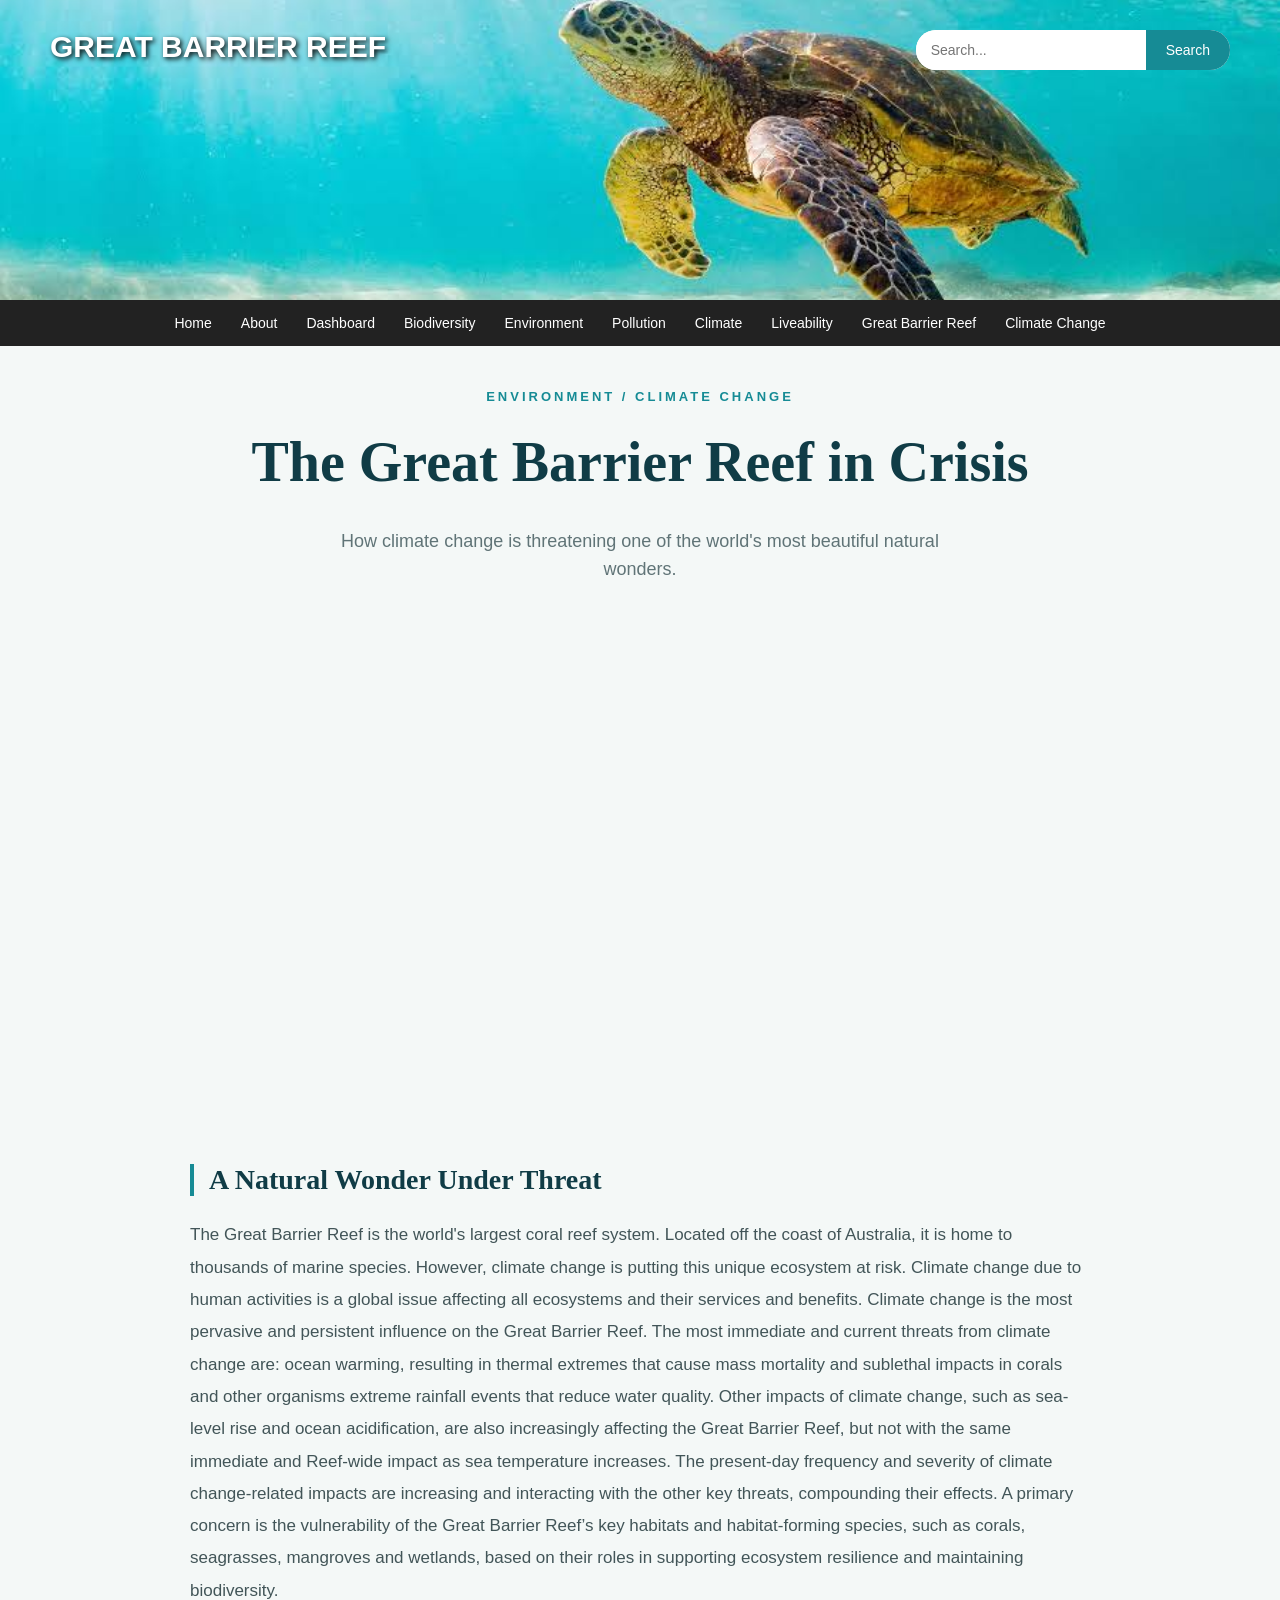
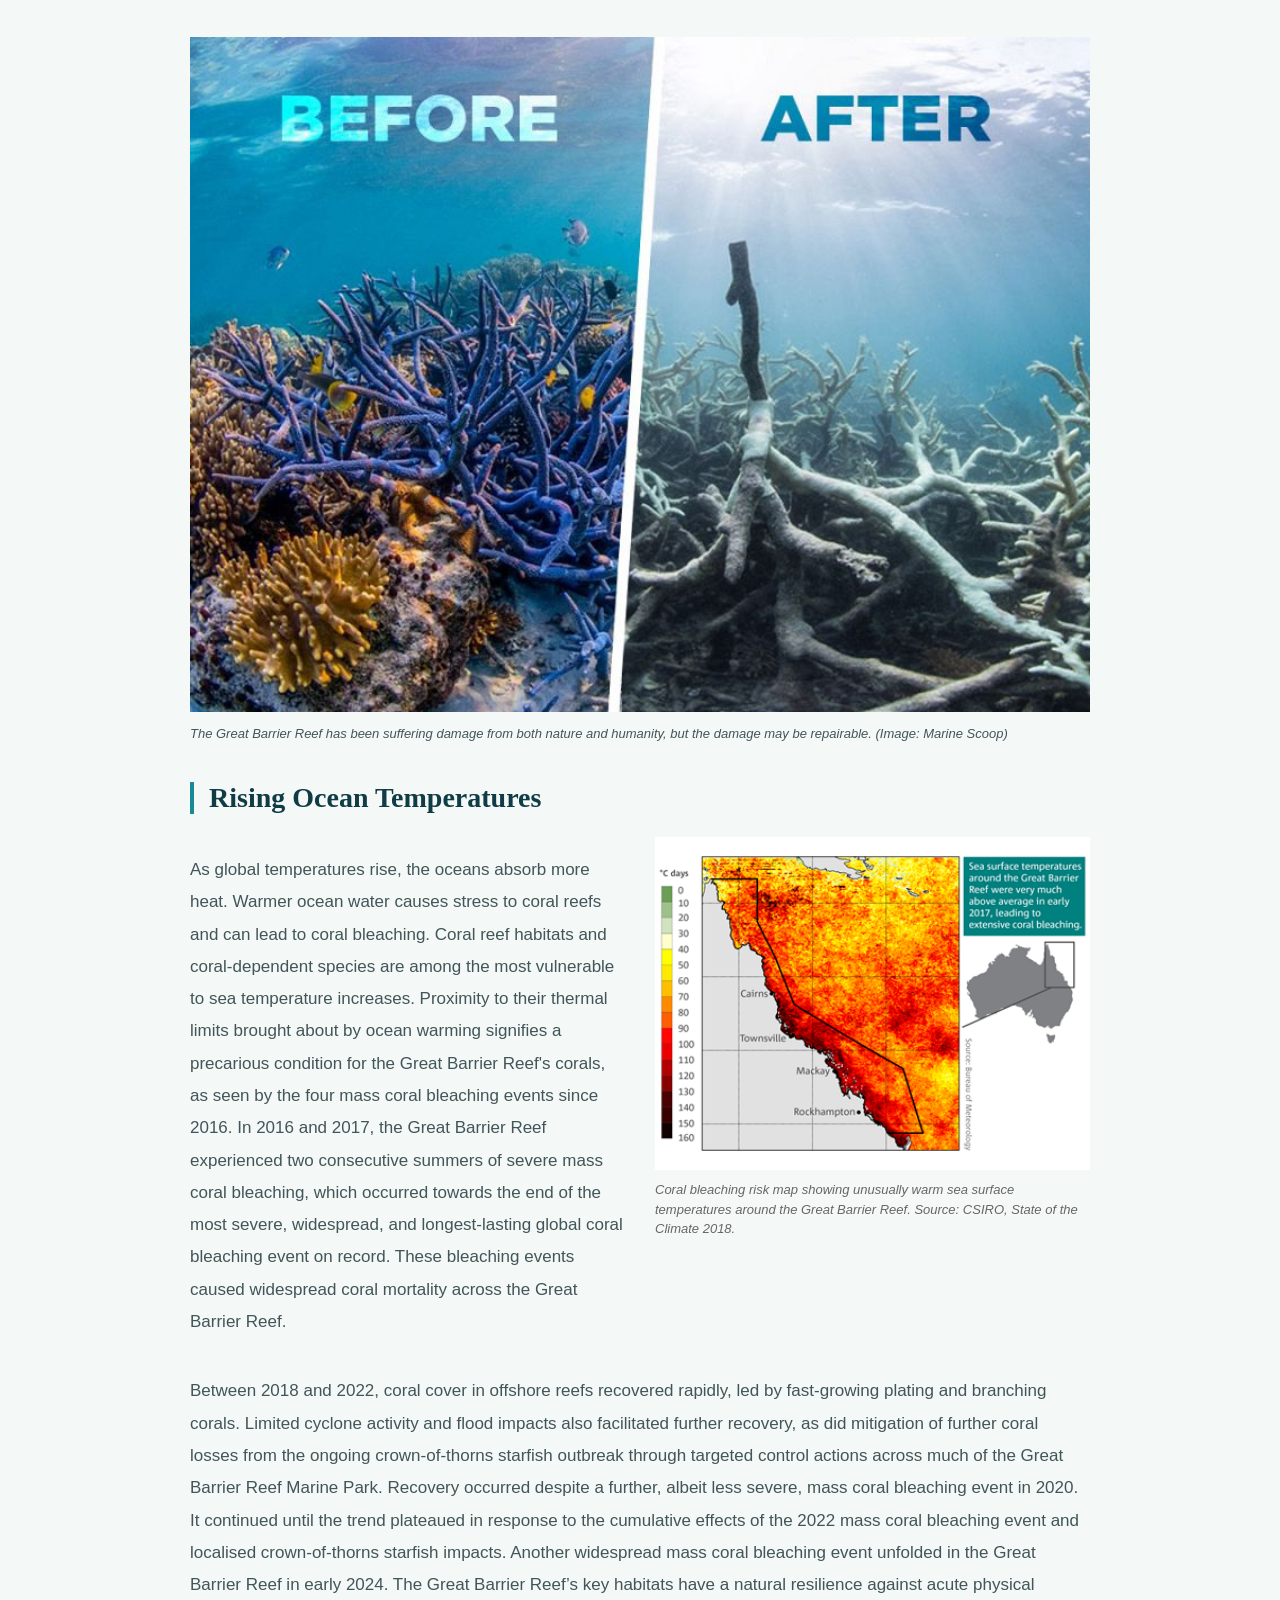
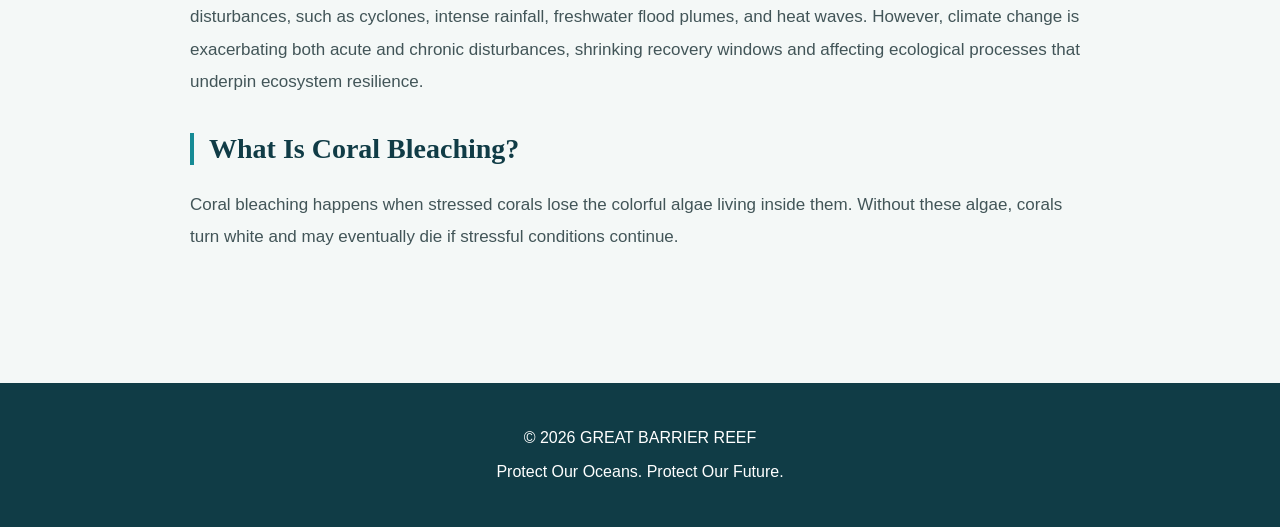
<file: index.html>
<!DOCTYPE html>
<html lang="en">

<head>
    <meta charset="UTF-8">
    <meta name="viewport" content="width=device-width, initial-scale=1.0">
    <title>Great Barrier Reef</title>
    <link rel="stylesheet" href="style.css">
</head>

<body>

    <!-- HEADER -->
    
<!-- HEADER -->
<div class="header">

    <div class="navbar">

        <h2 class="logo">GREAT BARRIER REEF</h2>

        <!-- SEARCH BOX -->
        <div class="search-box">
            <input type="text" placeholder="Search...">
            <button type="button">Search</button>
        </div>

    </div>

</div>

<!-- NAVIGATION BAR -->
<div class="nav-menu">

    <ul class="nav-links">
        <li><a href="#">Home</a></li>
        <li><a href="#">About</a></li>
        <li><a href="#">Dashboard</a></li>
        <li><a href="#">Biodiversity</a></li>
        <li><a href="#">Environment</a></li>
        <li><a href="#">Pollution</a></li>
        <li><a href="#">Climate</a></li>
        <li><a href="#">Liveability</a></li>
        <li><a href="#">Great Barrier Reef</a></li>
        <li><a href="#">Climate Change</a></li>
    </ul>

</div>

    <!-- MAIN CONTENT -->
    <div class="main">

        <!-- HERO -->
        <div class="hero">
            <p class="category">ENVIRONMENT / CLIMATE CHANGE</p>

            <h1>The Great Barrier Reef in Crisis</h1>

            <p class="subtitle">
                How climate change is threatening one of
                the world's most beautiful natural wonders.
            </p>


            <video class="hero-video" autoplay muted loop playsinline>
                <source src="reef.mp4" type="video/mp4">
                Your browser does not support video.
            </video>

        </div>

        <!-- ARTICLE -->
        <div class="article">

            <h2>A Natural Wonder Under Threat</h2>

            <p>
                The Great Barrier Reef is the world's largest
                coral reef system. Located off the coast of
                Australia, it is home to thousands of marine
                species. However, climate change is putting
                this unique ecosystem at risk. Climate change due to human activities is a global issue affecting all
                ecosystems and their services and benefits. Climate change is the most pervasive and persistent
                influence on the Great Barrier Reef.

                The most immediate and current threats from climate change are:

                ocean warming, resulting in thermal extremes that cause mass mortality and sublethal impacts in corals
                and other organisms
                extreme rainfall events that reduce water quality.
                Other impacts of climate change, such as sea-level rise and ocean acidification, are also increasingly
                affecting the Great Barrier Reef, but not with the same immediate and Reef-wide impact as sea
                temperature increases.

                The present-day frequency and severity of climate change-related impacts are increasing and interacting
                with the other key threats, compounding their effects.

                A primary concern is the vulnerability of the Great Barrier Reef’s key habitats and habitat-forming
                species, such as corals, seagrasses, mangroves and wetlands, based on their roles in supporting
                ecosystem resilience and maintaining biodiversity.
            </p>

            <div class="reef-comparison">

                <img src="before.aftr.jpg" alt="Before and after comparison of coral reef damage">

                <p class="image-caption">
                    The Great Barrier Reef has been suffering damage
                    from both nature and humanity, but the damage
                    may be repairable.
                    (Image: Marine Scoop)
                </p>

            </div>


            <h2>Rising Ocean Temperatures</h2>

            <div class="temperature-section">
                <div class="temperature-text">
                    <p>

                        As global temperatures rise, the oceans absorb
                        more heat. Warmer ocean water causes stress
                        to coral reefs and can lead to coral bleaching. Coral reef habitats and coral-dependent species
                        are
                        among the most vulnerable to sea temperature increases. Proximity to their thermal limits
                        brought about
                        by ocean warming signifies a precarious condition for the Great Barrier Reef's corals, as seen
                        by the
                        four mass coral bleaching events since 2016.

                        In 2016 and 2017, the Great Barrier Reef experienced two consecutive summers of severe mass
                        coral
                        bleaching, which occurred towards the end of the most severe, widespread, and longest-lasting
                        global
                        coral bleaching event on record. These bleaching events caused widespread coral mortality across
                        the
                        Great Barrier Reef.
                    </p>
                </div>

                    <div class="temperature-image">

                        <img src="ocean.temperature.png" alt="Map showing ocean temperatures
             near the Great Barrier Reef">

                        <p class="image-caption">
                            Coral bleaching risk map showing
                            unusually warm sea surface temperatures
                            around the Great Barrier Reef.
                            Source: CSIRO, State of the Climate 2018.
                        </p>

                    </div>
            </div>

            <!-- Remaining text spans the full article width -->
            <div class="temperature-continued">
                <p>
                        Between 2018 and 2022, coral cover in offshore reefs recovered rapidly, led by fast-growing
                        plating and
                        branching corals. Limited cyclone activity and flood impacts also facilitated further recovery,
                        as did
                        mitigation of further coral losses from the ongoing crown-of-thorns starfish outbreak through
                        targeted
                        control actions across much of the Great Barrier Reef Marine Park.

                        Recovery occurred despite a further, albeit less severe, mass coral bleaching event in 2020. It
                        continued until the trend plateaued in response to the cumulative effects of the 2022 mass coral
                        bleaching event and localised crown-of-thorns starfish impacts. Another widespread mass coral
                        bleaching
                        event unfolded in the Great Barrier Reef in early 2024.

                        The Great Barrier Reef’s key habitats have a natural resilience against acute physical
                        disturbances,
                        such as cyclones, intense rainfall, freshwater flood plumes, and heat waves. However, climate
                        change is
                        exacerbating both acute and chronic disturbances, shrinking recovery windows and affecting
                        ecological
                        processes that underpin ecosystem resilience.
                </p>
            </div>

            <h2>What Is Coral Bleaching?</h2>

            <p>
                Coral bleaching happens when stressed corals
                lose the colorful algae living inside them.
                Without these algae, corals turn white and
                may eventually die if stressful conditions
                continue.
            </p>

        </div>

    </div>

    <!-- FOOTER -->
    <div class="footer">
        <p>&copy; 2026 GREAT BARRIER REEF</p>
        <p>Protect Our Oceans. Protect Our Future.</p>
    </div>

</body>

</html>
</file>
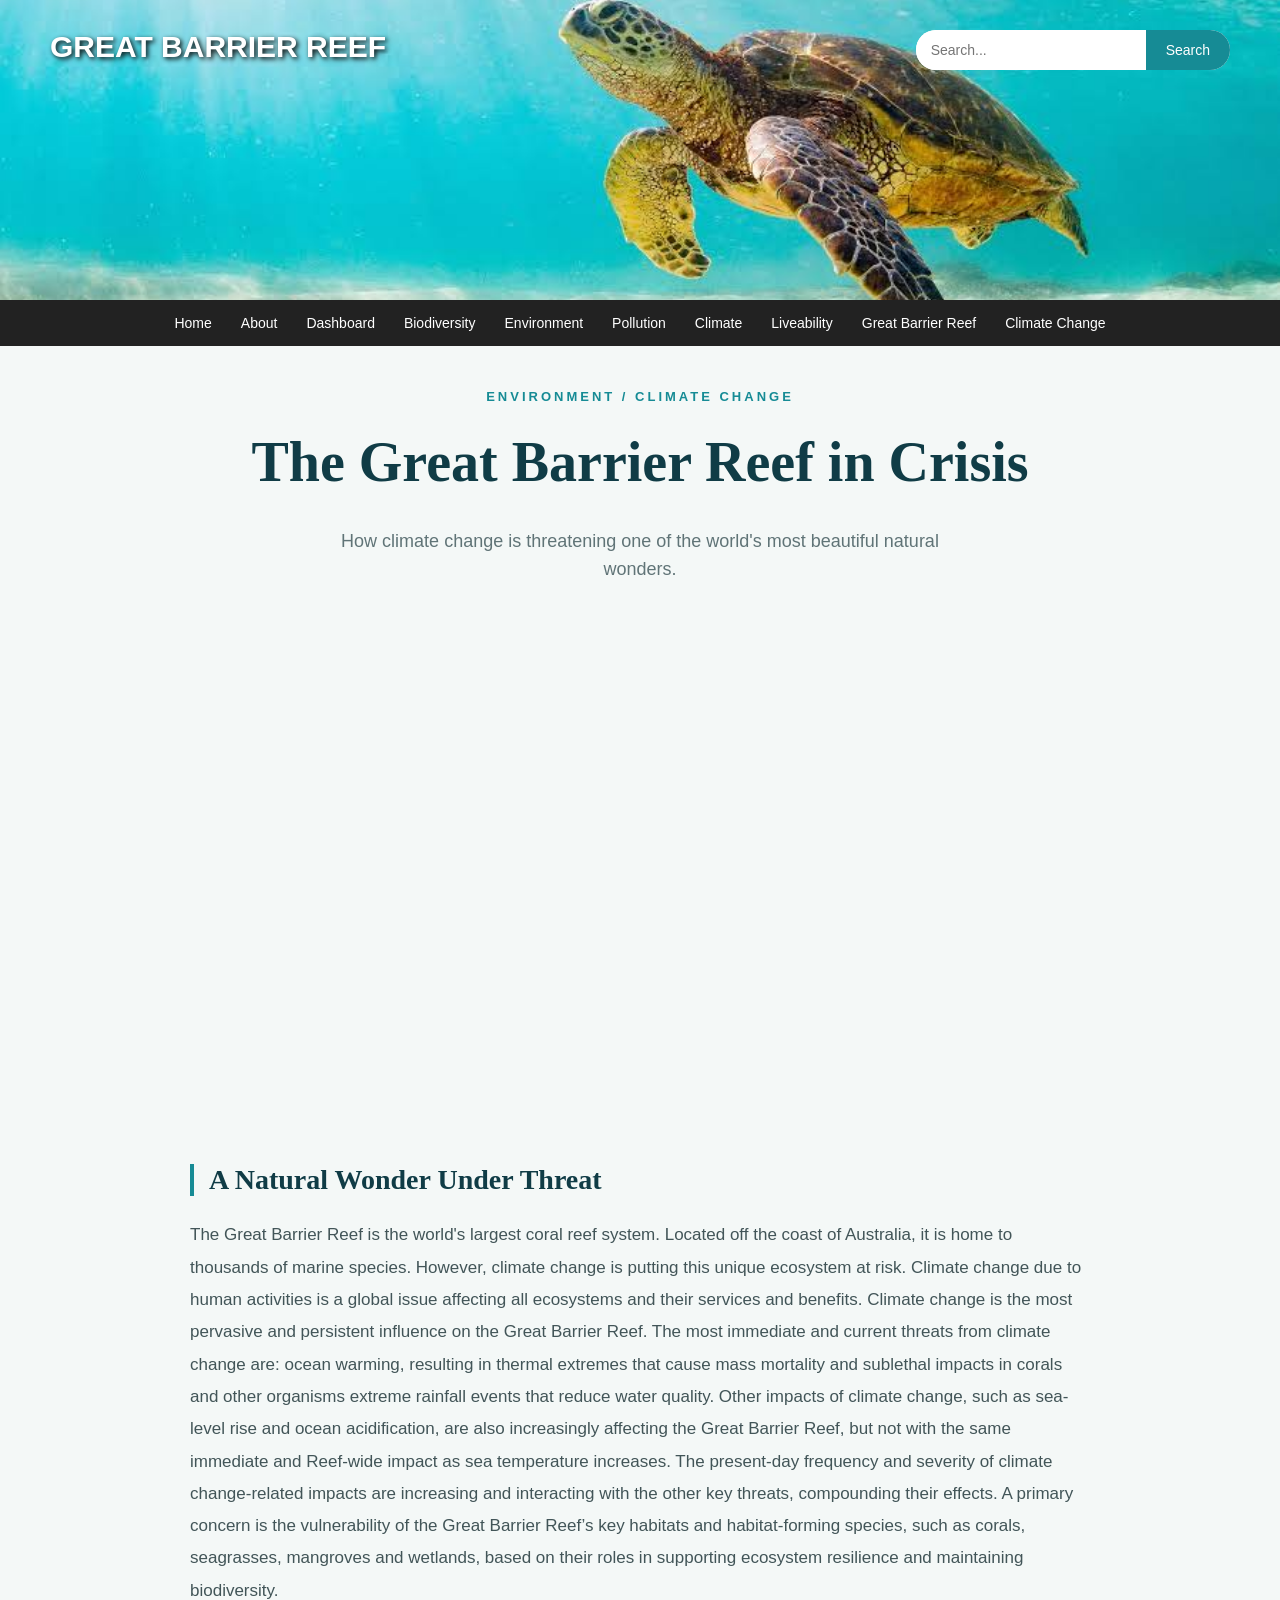
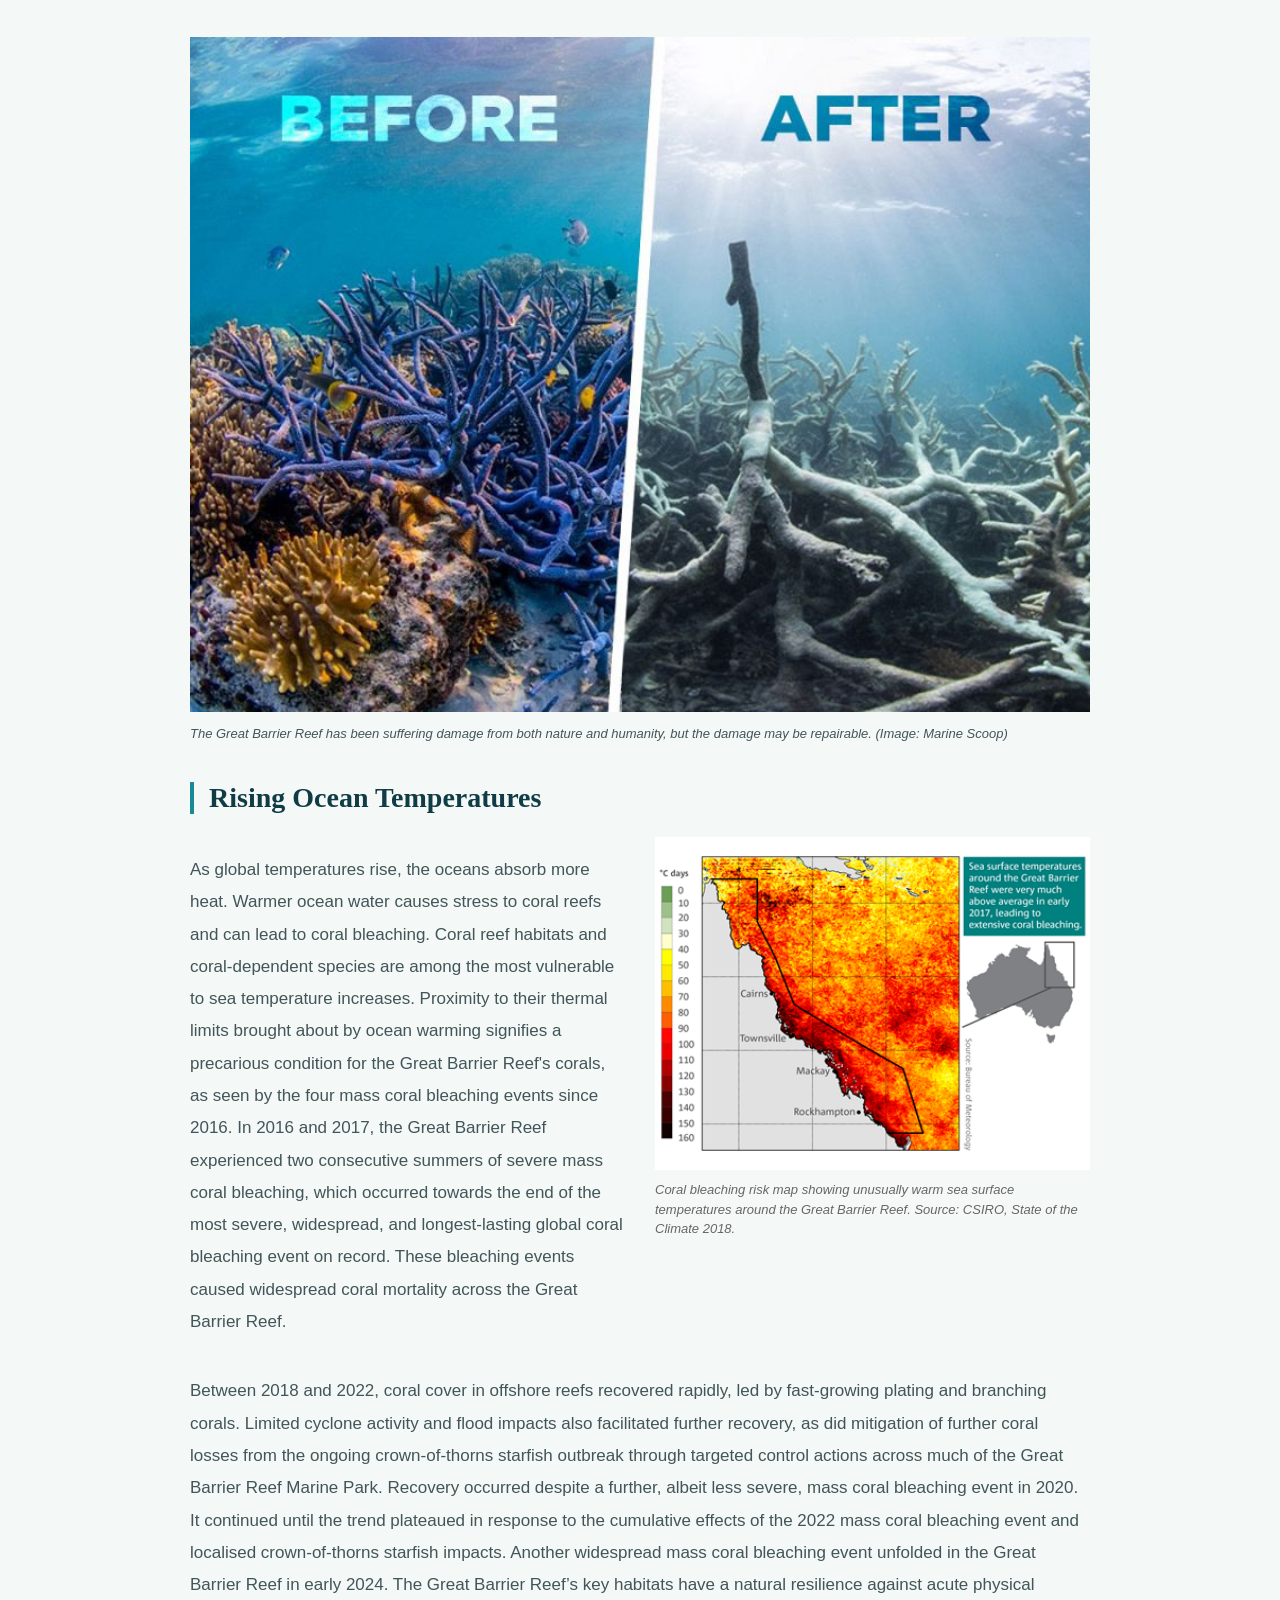
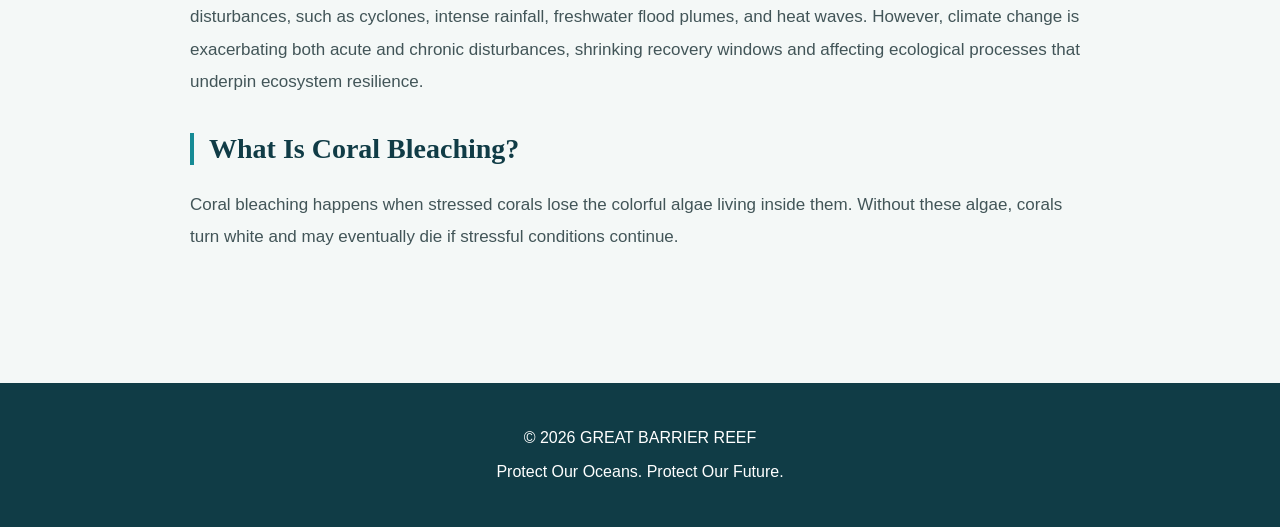
<file: climate_crisis.html>
<!DOCTYPE html>
<html lang="en">

<head>
    <meta charset="UTF-8">
    <meta name="viewport" content="width=device-width, initial-scale=1.0">
    <title>Great Barrier Reef</title>
    <link rel="stylesheet" href="climate_crisis.css">
</head>

<body>

    <!-- HEADER -->
    
<!-- HEADER -->
<div class="header">

    <div class="navbar">

        <h2 class="logo">GREAT BARRIER REEF</h2>

        <!-- SEARCH BOX -->
        <div class="search-box">
            <input type="text" placeholder="Search...">
            <button type="button">Search</button>
        </div>

    </div>

</div>

<!-- NAVIGATION BAR -->
<div class="nav-menu">

    <ul class="nav-links">
        <li><a href="#">Home</a></li>
        <li><a href="#">About</a></li>
        <li><a href="#">Dashboard</a></li>
        <li><a href="#">Biodiversity</a></li>
        <li><a href="#">Environment</a></li>
        <li><a href="#">Pollution</a></li>
        <li><a href="#">Climate</a></li>
        <li><a href="#">Liveability</a></li>
        <li><a href="#">Great Barrier Reef</a></li>
        <li><a href="#">Climate Change</a></li>
    </ul>

</div>

    <!-- MAIN CONTENT -->
    <div class="main">

        <!-- HERO -->
        <div class="hero">
            <p class="category">ENVIRONMENT / CLIMATE CHANGE</p>

            <h1>The Great Barrier Reef in Crisis</h1>

            <p class="subtitle">
                How climate change is threatening one of
                the world's most beautiful natural wonders.
            </p>


            <video class="hero-video" autoplay muted loop playsinline>
                <source src="reef.mp4" type="video/mp4">
                Your browser does not support video.
            </video>

        </div>

        <!-- ARTICLE -->
        <div class="article">

            <h2>A Natural Wonder Under Threat</h2>

            <p>
                The Great Barrier Reef is the world's largest
                coral reef system. Located off the coast of
                Australia, it is home to thousands of marine
                species. However, climate change is putting
                this unique ecosystem at risk. Climate change due to human activities is a global issue affecting all
                ecosystems and their services and benefits. Climate change is the most pervasive and persistent
                influence on the Great Barrier Reef.

                The most immediate and current threats from climate change are:

                ocean warming, resulting in thermal extremes that cause mass mortality and sublethal impacts in corals
                and other organisms
                extreme rainfall events that reduce water quality.
                Other impacts of climate change, such as sea-level rise and ocean acidification, are also increasingly
                affecting the Great Barrier Reef, but not with the same immediate and Reef-wide impact as sea
                temperature increases.

                The present-day frequency and severity of climate change-related impacts are increasing and interacting
                with the other key threats, compounding their effects.

                A primary concern is the vulnerability of the Great Barrier Reef’s key habitats and habitat-forming
                species, such as corals, seagrasses, mangroves and wetlands, based on their roles in supporting
                ecosystem resilience and maintaining biodiversity.
            </p>

            <div class="reef-comparison">

                <img src="before.aftr.jpg" alt="Before and after comparison of coral reef damage">

                <p class="image-caption">
                    The Great Barrier Reef has been suffering damage
                    from both nature and humanity, but the damage
                    may be repairable.
                    (Image: Marine Scoop)
                </p>

            </div>


            <h2>Rising Ocean Temperatures</h2>

            <div class="temperature-section">
                <div class="temperature-text">
                    <p>

                        As global temperatures rise, the oceans absorb
                        more heat. Warmer ocean water causes stress
                        to coral reefs and can lead to coral bleaching. Coral reef habitats and coral-dependent species
                        are
                        among the most vulnerable to sea temperature increases. Proximity to their thermal limits
                        brought about
                        by ocean warming signifies a precarious condition for the Great Barrier Reef's corals, as seen
                        by the
                        four mass coral bleaching events since 2016.

                        In 2016 and 2017, the Great Barrier Reef experienced two consecutive summers of severe mass
                        coral
                        bleaching, which occurred towards the end of the most severe, widespread, and longest-lasting
                        global
                        coral bleaching event on record. These bleaching events caused widespread coral mortality across
                        the
                        Great Barrier Reef.
                    </p>
                </div>

                    <div class="temperature-image">

                        <img src="ocean.temperature.png" alt="Map showing ocean temperatures
             near the Great Barrier Reef">

                        <p class="image-caption">
                            Coral bleaching risk map showing
                            unusually warm sea surface temperatures
                            around the Great Barrier Reef.
                            Source: CSIRO, State of the Climate 2018.
                        </p>

                    </div>
            </div>

            <!-- Remaining text spans the full article width -->
            <div class="temperature-continued">
                <p>
                        Between 2018 and 2022, coral cover in offshore reefs recovered rapidly, led by fast-growing
                        plating and
                        branching corals. Limited cyclone activity and flood impacts also facilitated further recovery,
                        as did
                        mitigation of further coral losses from the ongoing crown-of-thorns starfish outbreak through
                        targeted
                        control actions across much of the Great Barrier Reef Marine Park.

                        Recovery occurred despite a further, albeit less severe, mass coral bleaching event in 2020. It
                        continued until the trend plateaued in response to the cumulative effects of the 2022 mass coral
                        bleaching event and localised crown-of-thorns starfish impacts. Another widespread mass coral
                        bleaching
                        event unfolded in the Great Barrier Reef in early 2024.

                        The Great Barrier Reef’s key habitats have a natural resilience against acute physical
                        disturbances,
                        such as cyclones, intense rainfall, freshwater flood plumes, and heat waves. However, climate
                        change is
                        exacerbating both acute and chronic disturbances, shrinking recovery windows and affecting
                        ecological
                        processes that underpin ecosystem resilience.
                </p>
            </div>

            <h2>What Is Coral Bleaching?</h2>

            <p>
                Coral bleaching happens when stressed corals
                lose the colorful algae living inside them.
                Without these algae, corals turn white and
                may eventually die if stressful conditions
                continue.
            </p>

        </div>

    </div>

    <!-- FOOTER -->
    <div class="footer">
        <p>&copy; 2026 GREAT BARRIER REEF</p>
        <p>Protect Our Oceans. Protect Our Future.</p>
    </div>

</body>

</html>
</file>
<file: style.css>
/* GENERAL */
body {
    margin: 0;
    font-family: Arial, sans-serif;
    background-color: #f4f8f7;
    color: #243638;
}

/* HEADER */

/* HEADER */

/* HEADER BACKGROUND */
.header {
    background-image: url("header-background.jpeg");
    background-size: cover;
    background-position: center;
    background-repeat: no-repeat;
    height: 300px;
    padding: 0 50px;
}

/* WEBSITE NAME */
.logo {
    color: white;
    font-size: 30px;
    text-shadow: 2px 2px 5px black;
    margin: 0;
}


.navbar {
    display: flex;
    justify-content: space-between;
    align-items: flex-start;
    padding-top: 30px;
}


/* SEARCH BOX */
.search-box {
    display: flex;
    align-items: center;
    background-color: white;
    border-radius: 25px;
    overflow: hidden;
}

/* SEARCH INPUT */
.search-box input {
    width: 200px;
    padding: 12px 15px;
    border: none;
    outline: none;
    font-size: 14px;
}

/* SEARCH BUTTON */
.search-box button {
    background-color: #168b95;
    color: white;
    border: none;
    padding: 12px 20px;
    cursor: pointer;
    font-size: 14px;
}

/* HOVER */
.search-box button:hover {
    background-color: #103c46;
}

/* NAVIGATION BAR */
.nav-menu {
    background-color: #222;
    padding: 0 30px;
}

.nav-links {
    display: flex;
    justify-content: center;
    flex-wrap: wrap;
    gap: 5px;
    list-style: none;
    margin: 0;
    padding: 0;
}

.nav-links li a {
    display: block;
    color: white;
    text-decoration: none;
    font-size: 14px;
    padding: 15px 12px;
}

.nav-links li a:hover {
    background-color: #168b95;
}

/* MOBILE */
@media (max-width: 600px) {

    .header {
        padding: 15px;
    }

    .navbar {
        flex-direction: column;
        gap: 15px;
    }

    .search-box {
        width: 100%;
    }

    .search-box input {
        width: 100%;
        min-width: 0;
    }

    .nav-menu {
        padding: 0 10px;
    }

    .nav-links {
        justify-content: center;
    }

    .nav-links li a {
        padding: 10px;
        font-size: 12px;
    }
}


/* MAIN */
.main {
    max-width: 1100px;
    margin: auto;
    padding: 30px 25px;
}

/* HERO */
.hero {
    display: flex;
    flex-direction: column;
    align-items: center;
    text-align: center;
}

.category {
    color: #168b95;
    font-size: 13px;
    font-weight: bold;
    letter-spacing: 3px;
    text-transform: uppercase;
}

.hero h1 {
    font-family: Georgia, serif;
    font-size: 56px;
    max-width: 800px;
    margin: 15px 0;
    line-height: 1.1;
    color: #103c46;
}

.subtitle {
    font-size: 18px;
    color: #607477;
    max-width: 650px;
    line-height: 1.6;
    margin-bottom: 30px;
}

/* VIDEO */
.hero-video {
    width: 100%;
    height: 500px;
    object-fit: cover;
}

/* ARTICLE */
.article {
    max-width: 900px;
    margin: 50px auto;
}

.article h2 {
    font-family: Georgia, serif;
    font-size: 28px;
    color: #103c46;
    margin-top: 35px;
    border-left: 4px solid #168b95;
    padding-left: 15px;
}

.article p {
    font-size: 17px;
    line-height: 1.9;
    color: #425558;
}


/* BEFORE AND AFTER IMAGE */
.reef-comparison {
    margin: 30px 0;
}

.reef-comparison img {
    width: 100%;
    height: auto;
    display: block;
}

.image-caption {
    font-size: 13px !important;
    font-style: italic;
    color: #666;
    line-height: 1.5;
    margin-top: 10px;
}

/* OCEAN TEMPERATURE SECTION */
.temperature-section {
    display: flex;
    gap: 30px;
    align-items: flex-start;
    margin-top: 20px;
}

/* LEFT SIDE */
.temperature-text {
    flex: 1;
}

/* RIGHT SIDE */
.temperature-image {
    flex: 1;
}

.temperature-image img {
    width: 100%;
    height: auto;
    display: block;
}

/* IMAGE CAPTION */
.temperature-image .image-caption {
    font-size: 13px;
    color: #666;
    font-style: italic;
    line-height: 1.5;
    margin-top: 10px;
}

/* MOBILE SCREEN */
@media (max-width: 600px) {

    .temperature-section {
        flex-direction: column;
        gap: 20px;
    }

    .temperature-text,
    .temperature-image {
        width: 100%;
    }
}


/* FOOTER */
.footer {
    background-color: #103c46;
    color: white;
    text-align: center;
    padding: 30px;
    margin-top: 50px;
}

/* MOBILE */
@media (max-width: 600px) {

    .header {
        padding: 15px;
    }

    .navbar {
        flex-direction: column;
    }

    .nav-links {
        flex-wrap: wrap;
        justify-content: center;
        gap: 15px;
    }

    .main {
        padding: 20px 15px;
    }

    .hero h1 {
        font-size: 36px;
    }

    .subtitle {
        font-size: 16px;
    }

    .hero-video {
        height: 280px;
    }

    .article h2 {
        font-size: 24px;
    }
}

/* CONTINUED TEXT BELOW THE TEMPERATURE IMAGE */
.temperature-continued {
    width: 100%;
    margin-top: 20px;
}
</file>
<file: climate_crisis.css>
/* GENERAL */
body {
    margin: 0;
    font-family: Arial, sans-serif;
    background-color: #f4f8f7;
    color: #243638;
}

/* HEADER */

/* HEADER */

/* HEADER BACKGROUND */
.header {
    background-image: url("header-background.jpeg");
    background-size: cover;
    background-position: center;
    background-repeat: no-repeat;
    height: 300px;
    padding: 0 50px;
}

/* WEBSITE NAME */
.logo {
    color: white;
    font-size: 30px;
    text-shadow: 2px 2px 5px black;
    margin: 0;
}


.navbar {
    display: flex;
    justify-content: space-between;
    align-items: flex-start;
    padding-top: 30px;
}


/* SEARCH BOX */
.search-box {
    display: flex;
    align-items: center;
    background-color: white;
    border-radius: 25px;
    overflow: hidden;
}

/* SEARCH INPUT */
.search-box input {
    width: 200px;
    padding: 12px 15px;
    border: none;
    outline: none;
    font-size: 14px;
}

/* SEARCH BUTTON */
.search-box button {
    background-color: #168b95;
    color: white;
    border: none;
    padding: 12px 20px;
    cursor: pointer;
    font-size: 14px;
}

/* HOVER */
.search-box button:hover {
    background-color: #103c46;
}

/* NAVIGATION BAR */
.nav-menu {
    background-color: #222;
    padding: 0 30px;
}

.nav-links {
    display: flex;
    justify-content: center;
    flex-wrap: wrap;
    gap: 5px;
    list-style: none;
    margin: 0;
    padding: 0;
}

.nav-links li a {
    display: block;
    color: white;
    text-decoration: none;
    font-size: 14px;
    padding: 15px 12px;
}

.nav-links li a:hover {
    background-color: #168b95;
}

/* MOBILE */
@media (max-width: 600px) {

    .header {
        padding: 15px;
    }

    .navbar {
        flex-direction: column;
        gap: 15px;
    }

    .search-box {
        width: 100%;
    }

    .search-box input {
        width: 100%;
        min-width: 0;
    }

    .nav-menu {
        padding: 0 10px;
    }

    .nav-links {
        justify-content: center;
    }

    .nav-links li a {
        padding: 10px;
        font-size: 12px;
    }
}


/* MAIN */
.main {
    max-width: 1100px;
    margin: auto;
    padding: 30px 25px;
}

/* HERO */
.hero {
    display: flex;
    flex-direction: column;
    align-items: center;
    text-align: center;
}

.category {
    color: #168b95;
    font-size: 13px;
    font-weight: bold;
    letter-spacing: 3px;
    text-transform: uppercase;
}

.hero h1 {
    font-family: Georgia, serif;
    font-size: 56px;
    max-width: 800px;
    margin: 15px 0;
    line-height: 1.1;
    color: #103c46;
}

.subtitle {
    font-size: 18px;
    color: #607477;
    max-width: 650px;
    line-height: 1.6;
    margin-bottom: 30px;
}

/* VIDEO */
.hero-video {
    width: 100%;
    height: 500px;
    object-fit: cover;
}

/* ARTICLE */
.article {
    max-width: 900px;
    margin: 50px auto;
}

.article h2 {
    font-family: Georgia, serif;
    font-size: 28px;
    color: #103c46;
    margin-top: 35px;
    border-left: 4px solid #168b95;
    padding-left: 15px;
}

.article p {
    font-size: 17px;
    line-height: 1.9;
    color: #425558;
}


/* BEFORE AND AFTER IMAGE */
.reef-comparison {
    margin: 30px 0;
}

.reef-comparison img {
    width: 100%;
    height: auto;
    display: block;
}

.image-caption {
    font-size: 13px !important;
    font-style: italic;
    color: #666;
    line-height: 1.5;
    margin-top: 10px;
}

/* OCEAN TEMPERATURE SECTION */
.temperature-section {
    display: flex;
    gap: 30px;
    align-items: flex-start;
    margin-top: 20px;
}

/* LEFT SIDE */
.temperature-text {
    flex: 1;
}

/* RIGHT SIDE */
.temperature-image {
    flex: 1;
}

.temperature-image img {
    width: 100%;
    height: auto;
    display: block;
}

/* IMAGE CAPTION */
.temperature-image .image-caption {
    font-size: 13px;
    color: #666;
    font-style: italic;
    line-height: 1.5;
    margin-top: 10px;
}

/* MOBILE SCREEN */
@media (max-width: 600px) {

    .temperature-section {
        flex-direction: column;
        gap: 20px;
    }

    .temperature-text,
    .temperature-image {
        width: 100%;
    }
}


/* FOOTER */
.footer {
    background-color: #103c46;
    color: white;
    text-align: center;
    padding: 30px;
    margin-top: 50px;
}

/* MOBILE */
@media (max-width: 600px) {

    .header {
        padding: 15px;
    }

    .navbar {
        flex-direction: column;
    }

    .nav-links {
        flex-wrap: wrap;
        justify-content: center;
        gap: 15px;
    }

    .main {
        padding: 20px 15px;
    }

    .hero h1 {
        font-size: 36px;
    }

    .subtitle {
        font-size: 16px;
    }

    .hero-video {
        height: 280px;
    }

    .article h2 {
        font-size: 24px;
    }
}

/* CONTINUED TEXT BELOW THE TEMPERATURE IMAGE */
.temperature-continued {
    width: 100%;
    margin-top: 20px;
}
</file>
